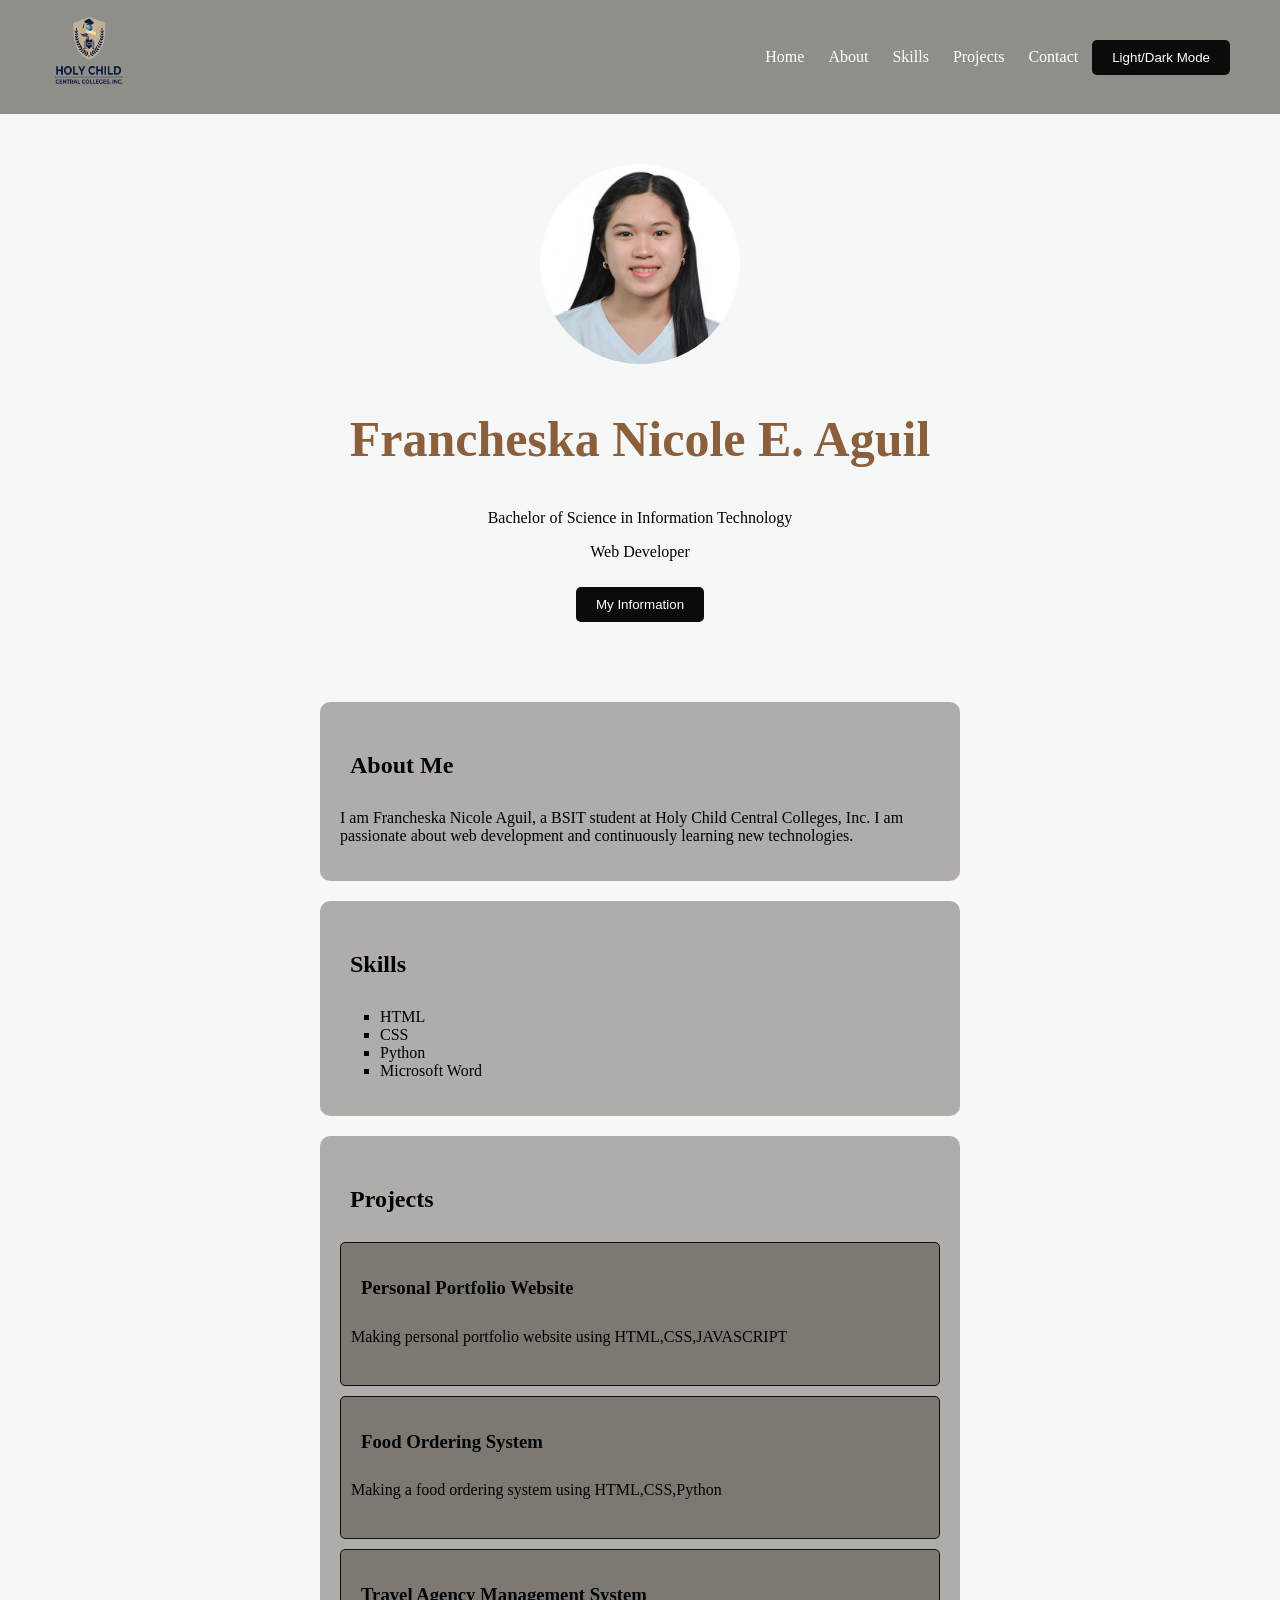
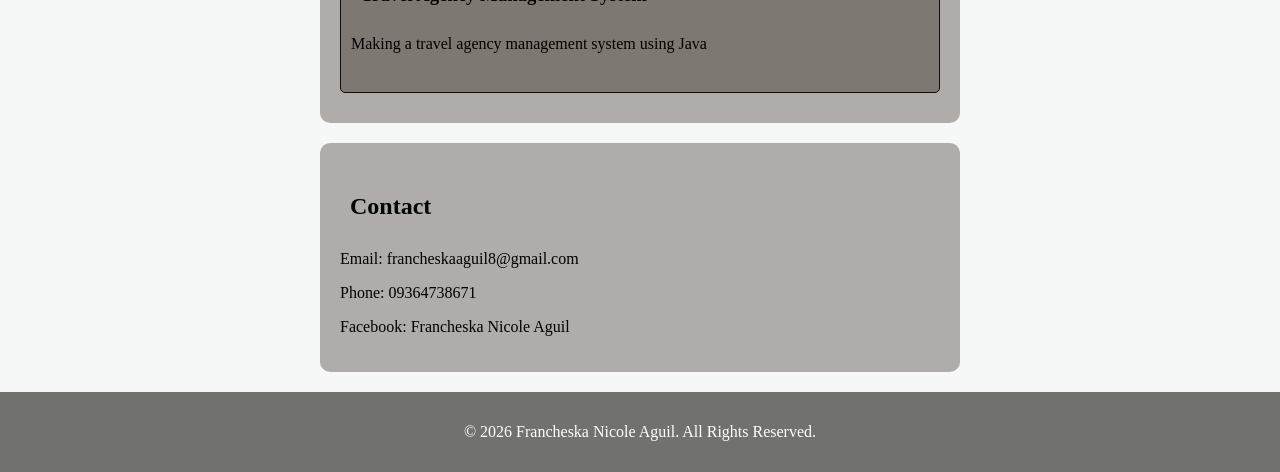
<file: index.html>
<!DOCTYPE html>
<html lang="en">
<head>
    <meta charset="UTF-8">
    <meta name="viewport" content="width=device-width, initial-scale=1.0">
    <title>My Portfolio</title>
    <link rel="stylesheet" href="style.css">
</head>
<body>

<header class="navbar">
    <div class="logo">
        <img src="logo_HCCCI_.webp" alt="Francheska" width="100" height="80">
    </div>

    <nav class="nav-links">
        <a href="#home">Home</a>
        <a href="#about">About</a>
        <a href="#skills">Skills</a>
        <a href="#projects">Projects</a>
        <a href="#contact">Contact</a>
        
         <button onclick="changeTheme()">Light/Dark Mode</button>
    </nav>
   
</header>

<section id="home" class="head">
    <img src="1.jpeg" alt="Francheska" width="200" height="200" style="border-radius:50%;">
    <h1 id="title">Francheska Nicole Aguil</h1>
    <p>Bachelor of Science in Information Technology</p>
    <p>Web Developer</p>

    <button onclick="showInfo()">My Information</button>
</section>

<section id="about" class="about">
    
    <h2>About Me</h2>
    <p>
        I am Francheska Nicole Aguil, a BSIT student at Holy Child Central Colleges, Inc.
        I am passionate about web development and continuously learning new technologies.
    </p>
</section>

<section id="skills" class="skills">
    <h2>Skills</h2>

    <ul>
        <li>HTML</li>
        <li>CSS</li>
        <li>Python</li>
        <li>Microsoft Word</li>
    </ul>
</section>

<section id="projects" class="projects">
    <h2>Projects</h2>
    <div class="project-card">
        <h3>Personal Portfolio Website</h3>
        <p>Making personal portfolio website using HTML,CSS,JAVASCRIPT</p> <br/>
    </div>

    <div class="project-card">
        <h3>Food Ordering System</h3>
        <p>Making a food ordering system using HTML,CSS,Python</p> <br/>
    </div>
       
    <div class="project-card">
        <h3>Travel Agency Management System</h3>
        <p>Making a travel agency management system using Java</p> <br/>
    </div>
</section>

<section id="contact" class="contact">
    <h2>Contact</h2>

    <p>Email: francheskaaguil8@gmail.com</p>
    <p>Phone: 09364738671</p>
    <p>Facebook: Francheska Nicole Aguil</p>
</section>

<footer>
    <p>© 2026 Francheska Nicole Aguil. All Rights Reserved.</p>
</footer>

<script src="script.js"></script>

</body>
</html>
</file>
<file: style.css>
body{
    margin:0;
    font-family:Lucida ;
    background-color:#f6f8f8;


}

.navbar{
    background:#8f8f89;
    display:flex;
    justify-content:space-between;
    align-items:center;
    padding:15px 40px;
}

.logo img{
    border-radius:50%;
}

.nav-links a{
    color:white;
    text-decoration:none;
    margin-left:20px;
}

.nav-links a:hover{
    color:rgb(11, 11, 11);
}

.head{
    text-align:center;
   border-radius:50%;
    padding:50px;
}

.head h1{
    color:#8B5E3C;

}

section{
    padding:30px;
   
}

h2{
    text-align:left;
    color:rgb(0, 6, 5);
    border-radius:10px;
    padding:10px;
    
    
}

h3{
    color:rgb(0, 6, 5);
    border-radius:10px;
    padding:10px;
    text-align:left;
}

.about,
.skills,
.projects,
.contact{
    background:rgb(175, 172, 170);
    margin: 20px auto;
    padding:20px;
    border-radius:10px;
    width: 600px;
   
}

.project-card{
    margin:10px 0;
    border:1px solid #100f0f;
    padding:5px 10px;
    border-radius:5px;
    background:rgb(126, 120, 115);
    text-align:left;

   
}

ul{
    list-style-type:square;
    
}

button{
    margin:10px;
    padding:10px 20px;
    border:none;
    background:rgb(11, 11, 11);
    color:white;
    cursor:pointer;
    border-radius:5px;
}

button:hover{
    background:rgb(51, 36, 216);
}

footer{
    background:#71716d;
    color:white;
    text-align:center;
    padding:15px;
}

.dark-mode{
    background:#222;
    color:white;
}
.dark-mode .navbar,
.dark-mode .about,
.dark-mode .skills,
.dark-mode .projects,
.dark-mode .contact{
    background:#444;
    color:rgb(255, 255, 255);
}
.dark-mode .navbar,
.dark-mode h2,
.dark-mode h1,
.dark-mode p,
.dark-mode li{
    color:white;
}
</file>
